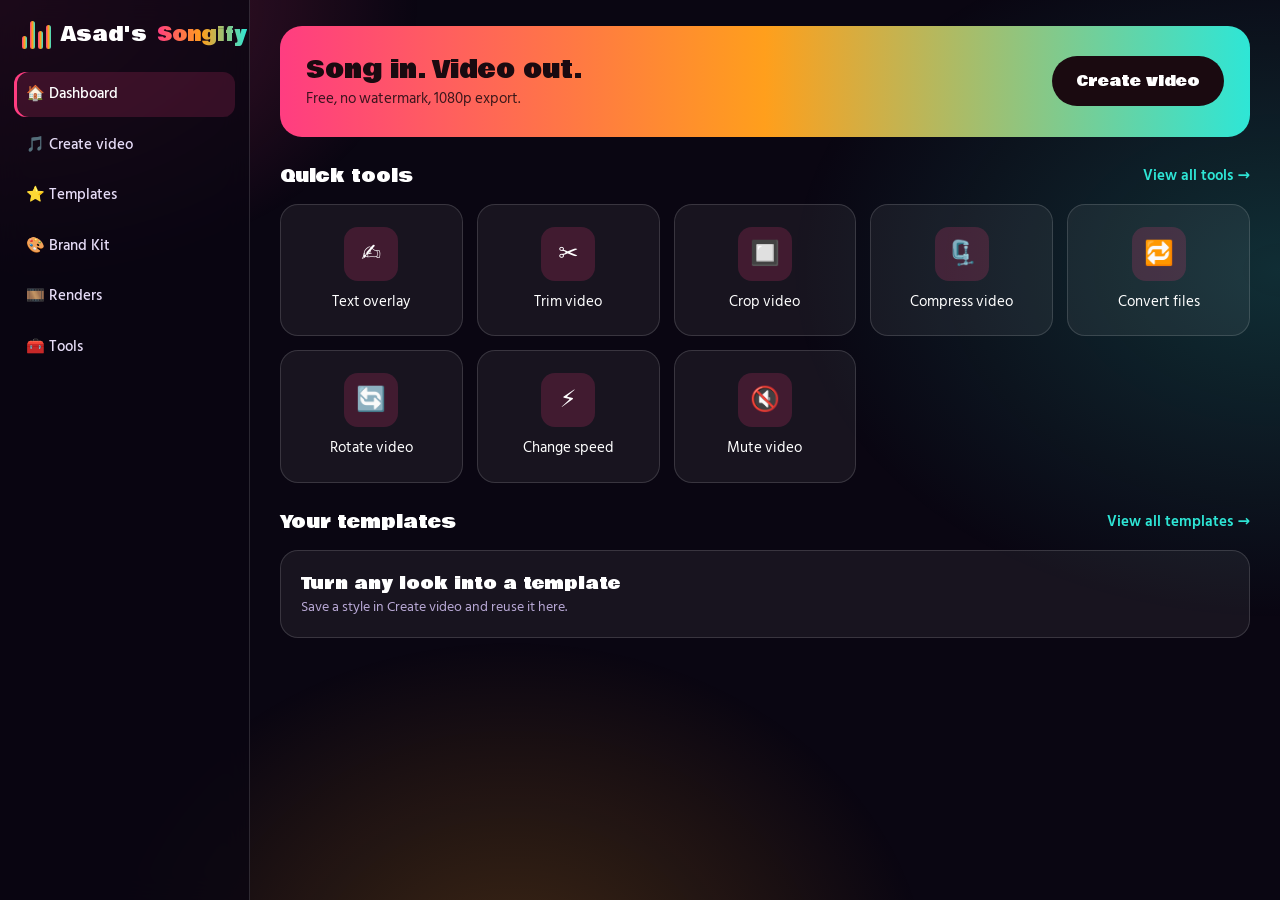
<file: index-backup.html>
<!DOCTYPE html>
<html lang="en">
<head>
<meta charset="UTF-8">
<meta name="viewport" content="width=device-width, initial-scale=1">
<title>Asad's Songify</title>
<link href="https://fonts.googleapis.com/css2?family=Bowlby+One&family=Hind+Siliguri:wght@400;500;600&display=swap" rel="stylesheet">
<style>
:root{--bg:#0a0612;--glass:rgba(255,255,255,.06);--line:rgba(255,255,255,.14);--mute:#b9a9d6;--pink:#ff3d81;--org:#ff9f1c;--cyan:#2ee6d6;--grad:linear-gradient(90deg,var(--pink),var(--org),var(--cyan))}
*{box-sizing:border-box;margin:0}
body{background:var(--bg);color:#fff;font:400 15px/1.5 'Hind Siliguri',system-ui,sans-serif;min-height:100vh;display:flex}
body:before{content:"";position:fixed;inset:0;z-index:-1;background:radial-gradient(600px 400px at 0 0,rgba(255,61,129,.3),transparent 70%),radial-gradient(700px 500px at 100% 30%,rgba(46,230,214,.18),transparent 70%),radial-gradient(600px 500px at 40% 110%,rgba(255,159,28,.22),transparent 70%)}
h1,h2,h3{font-family:'Bowlby One',sans-serif;font-weight:400}
nav{width:250px;flex:none;padding:20px 14px;border-right:1px solid var(--line);background:rgba(10,6,18,.75);backdrop-filter:blur(14px);position:sticky;top:0;height:100vh;display:flex;flex-direction:column;gap:6px}
.brand{display:flex;align-items:center;gap:10px;padding:0 8px 16px;font:400 19px 'Bowlby One'}
.brand span{background:var(--grad);-webkit-background-clip:text;background-clip:text;color:transparent}
.lg{display:flex;align-items:flex-end;gap:3px;height:28px}.lg b{width:5px;border-radius:3px;background:var(--grad);height:45%}.lg b:nth-child(2){height:100%}.lg b:nth-child(3){height:65%}.lg b:nth-child(4){height:85%}
nav a{display:flex;gap:12px;align-items:center;padding:11px 12px;border-radius:12px;color:#e6dcf7;text-decoration:none;font-weight:500;cursor:pointer}
nav a:hover{background:var(--glass)}nav a.on{background:rgba(255,61,129,.16);color:#fff;box-shadow:inset 3px 0 var(--pink)}
main{flex:1;padding:26px 30px;min-width:0;max-width:1100px}
.top{display:none;align-items:center;gap:12px;padding:12px 16px;border-bottom:1px solid var(--line)}
.top button{background:none;border:none;color:#fff;font-size:24px;cursor:pointer}
h2{font-size:24px;margin-bottom:6px}.sub{color:var(--mute);margin-bottom:22px}
.head{display:flex;justify-content:space-between;align-items:center;margin:26px 0 14px;flex-wrap:wrap;gap:8px}.head h3{font-size:18px}
.head a{color:var(--cyan);text-decoration:none;cursor:pointer;font-weight:600}
.grid{display:grid;grid-template-columns:repeat(auto-fill,minmax(180px,1fr));gap:14px}
.card{background:var(--glass);border:1px solid var(--line);border-radius:18px;padding:22px 14px;text-align:center;cursor:pointer;transition:.15s;color:#fff;text-decoration:none;display:block}
.card:hover{transform:translateY(-3px);border-color:var(--pink)}
.card i{display:grid;place-items:center;width:54px;height:54px;margin:0 auto 10px;border-radius:14px;background:rgba(255,61,129,.18);font-size:24px;font-style:normal}
.hero{background:var(--grad);color:#1a0a10;border-radius:22px;padding:26px;display:flex;justify-content:space-between;align-items:center;gap:14px;flex-wrap:wrap;margin-bottom:8px}
.hero h2{margin:0}.hero p{opacity:.85}
.btn{border:none;background:#1a0a10;color:#fff;font:400 15px 'Bowlby One';padding:13px 24px;border-radius:99px;cursor:pointer;text-decoration:none;display:inline-block}
.btn.g{background:var(--grad);color:#1a0a10;box-shadow:0 8px 28px rgba(255,159,28,.35)}.btn:disabled{opacity:.5;cursor:wait}
.box{background:var(--glass);border:1px solid var(--line);border-radius:18px;padding:20px;margin-bottom:14px}
.row{display:flex;align-items:center;justify-content:space-between;gap:10px;padding:8px 0;color:var(--mute);flex-wrap:wrap}
input[type=text],input[type=number],select{background:rgba(0,0,0,.35);border:1px solid var(--line);color:#fff;border-radius:10px;padding:8px 12px;font:inherit;min-width:140px}
input[type=color]{width:44px;height:32px;border:none;background:none}
.drop{display:flex;align-items:center;gap:12px;border:1.5px dashed var(--line);border-radius:14px;padding:16px;cursor:pointer;color:var(--mute)}.drop.ok{border-color:var(--org);color:#fff}.drop input{display:none}
.prog{height:9px;background:rgba(255,255,255,.12);border-radius:9px;overflow:hidden;display:none;margin:14px 0}.prog div{height:100%;width:0;background:var(--grad)}
.msg{color:var(--mute);font-size:14px}video{max-width:100%;border-radius:14px;margin-top:14px;background:#000}
.tag{display:inline-block;font-size:12px;padding:2px 10px;border:1px solid var(--line);border-radius:99px;color:var(--mute);margin:2px 4px 0 0}
.tr{display:flex;justify-content:space-between;align-items:center;gap:10px;padding:12px 0;border-bottom:1px solid var(--line);flex-wrap:wrap}
.sm{background:none;border:1px solid var(--line);color:#fff;border-radius:10px;padding:6px 14px;cursor:pointer;font:inherit}.sm:hover{border-color:var(--pink)}
section{display:none}section.on{display:block}
@media(max-width:820px){body{display:block}nav{position:fixed;z-index:9;left:-270px;transition:.2s;width:250px}nav.open{left:0}.top{display:flex}main{padding:18px 16px}}
</style>
</head>
<body>
<nav id="nav">
  <div class="brand"><div class="lg"><b></b><b></b><b></b><b></b></div>Asad's <span>Songify</span></div>
  <a href="#dash" data-v="dash">🏠 Dashboard</a>
  <a href="create.html">🎵 Create video</a>
  <a href="#templates" data-v="templates">⭐ Templates</a>
  <a href="#brand" data-v="brand">🎨 Brand Kit</a>
  <a href="#renders" data-v="renders">🎞️ Renders</a>
  <a href="#tools" data-v="tools">🧰 Tools</a>
</nav>
<div style="flex:1;min-width:0">
<div class="top"><button onclick="nav.classList.toggle('open')">☰</button><b class="brand" style="padding:0">Asad's <span>Songify</span></b></div>
<main>
<section id="dash">
  <div class="hero"><div><h2>Song in. Video out.</h2><p>Free, no watermark, 1080p export.</p></div><a class="btn" href="create.html">Create video</a></div>
  <div class="head"><h3>Quick tools</h3><a href="#tools">View all tools →</a></div><div class="grid" id="qt"></div>
  <div class="head"><h3>Your templates</h3><a href="#templates">View all templates →</a></div><div id="qtpl"></div>
</section>
<section id="tools"><h2>Tools</h2><p class="sub">Work on any video, right in your browser. Nothing gets uploaded.</p><div class="grid" id="all"></div></section>
<section id="tool">
  <a class="sm" href="#tools" style="text-decoration:none;display:inline-block;margin-bottom:14px">← All tools</a>
  <h2 id="tt"></h2><p class="sub" id="td"></p>
  <div class="box">
    <label class="drop" id="dv"><span style="font-size:22px">🎬</span><b style="font-weight:500">Choose a video</b><input type="file" id="fv" accept="video/*"></label>
    <div id="opts" style="margin-top:8px"></div>
    <div style="margin-top:14px"><button class="btn g" id="go">Start</button> <span class="msg" id="tmsg"></span></div>
    <div class="prog" id="tp"><div id="tpb"></div></div>
    <div id="out"></div>
  </div>
  <p class="msg">Keep this tab open while it works. It runs about as long as the clip (faster at higher speeds).</p>
</section>
<section id="templates"><h2>Templates</h2><p class="sub">Save your favourite look in Create video, then reuse it in one tap.</p><div id="tl"></div></section>
<section id="brand"><h2>Brand Kit</h2><p class="sub">Set once. Every new video starts with these.</p>
  <div class="box"><div class="row">Brand colour<input type="color" id="bc" value="#ff9f1c"></div>
  <div class="row">Default title / channel name<input type="text" id="bt" placeholder="Asad's Songify"></div>
  <button class="btn g" id="bs" style="margin-top:12px">Save brand kit</button> <span class="msg" id="bm"></span></div></section>
<section id="renders"><h2>Renders</h2><p class="sub">Your export history. The video files are saved where you chose on your device.</p><div id="rl"></div></section>
</main></div>
<script>
const $=id=>document.getElementById(id),nav=$('nav');
const LS=(k,d)=>{try{return JSON.parse(localStorage.getItem(k))??d}catch{return d}},save=(k,v)=>localStorage.setItem(k,JSON.stringify(v));
const T={text:['Text overlay','✍️','Burn a title or caption onto your video.'],trim:['Trim video','✂️','Keep only the part you want.'],crop:['Crop video','🔲','Centre-crop to a new shape.'],compress:['Compress video','🗜️','Make the file smaller.'],convert:['Convert files','🔁','Change the video format.'],rotate:['Rotate video','🔄','Turn the video around.'],speed:['Change speed','⚡','Slow it down or speed it up.'],mute:['Mute video','🔇','Remove the sound.']};
const cards=Object.entries(T).map(([k,v])=>`<a class="card" href="#tool-${k}"><i>${v[1]}</i>${v[0]}</a>`).join('');
$('qt').innerHTML=$('all').innerHTML=cards;
const BUILT=[{name:'Rickshaw Fest',style:3,size:1,q:1,col:'#ffb703',dim:'35',pulse:true},{name:'Neon Circle',style:1,size:0,q:1,col:'#2ee6d6',dim:'50',pulse:true},{name:'Clean Bars',style:0,size:2,q:1,col:'#ff3d81',dim:'40',pulse:false}];
const SN=['Bars','Circle','Wave','Rickshaw art','Mirror','Line','Spectrum','Radial','Cords','Nebula','Dots','None'],ZN=['16:9','9:16','1:1'],QN=['720p','1080p'];
function tplHTML(list,del){return list.map((t,i)=>`<div class="tr"><div><b>${t.name.replace(/</g,'&lt;')}</b><br><span class="tag">${SN[t.style]}</span><span class="tag">${ZN[t.size]}</span><span class="tag">${QN[t.q]}</span></div><div><button class="sm" data-u='${JSON.stringify(t)}'>Use</button>${del?` <button class="sm" data-d="${i}">Delete</button>`:''}</div></div>`).join('')}
function renderT(){const my=LS('sg_templates',[]);$('tl').innerHTML='<h3 style="font-size:16px;margin-bottom:6px">Yours</h3>'+(my.length?tplHTML(my,true):'<p class="msg" style="padding:10px 0">Nothing yet. Open Create video and tap “Save as template”.</p>')+'<h3 style="font-size:16px;margin:22px 0 6px">Starters</h3>'+tplHTML(BUILT,false);$('qtpl').innerHTML=(my.length?tplHTML(my.slice(0,3),false):'<div class="box"><h3 style="font-size:17px">Turn any look into a template</h3><p class="msg">Save a style in Create video and reuse it here.</p></div>')}
document.addEventListener('click',e=>{const u=e.target.dataset.u,d=e.target.dataset.d;if(u){save('sg_apply',JSON.parse(u));location.href='create.html'}if(d!==undefined){const a=LS('sg_templates',[]);a.splice(+d,1);save('sg_templates',a);renderT()}});
function renderR(){const r=LS('sg_renders',[]);$('rl').innerHTML=r.length?r.map(x=>`<div class="tr"><div><b>${x.name}</b><br><span class="tag">${x.res}</span><span class="tag">${x.dur}</span></div><span class="msg">${new Date(x.when).toLocaleString()}</span></div>`).join(''):'<p class="msg">No exports yet.</p>'}
const b=LS('sg_brand',{});$('bc').value=b.col||'#ff9f1c';$('bt').value=b.txt||'';
$('bs').onclick=()=>{save('sg_brand',{col:$('bc').value,txt:$('bt').value});$('bm').textContent='Saved ✓'};
// ---- video tools (browser only, no uploads) ----
let tool='',file=null;
const O={
 trim:'<div class="row">Start (seconds)<input type="number" id="o1" value="0" min="0"></div><div class="row">End (seconds, blank = end)<input type="number" id="o2" min="0"></div>',
 crop:'<div class="row">Shape<select id="o1"><option value="1">1:1 Square</option><option value="0.5625">9:16 Reels</option><option value="1.7778">16:9 Wide</option><option value="0.8">4:5 Portrait</option></select></div>',
 rotate:'<div class="row">Turn<select id="o1"><option value="90">90° right</option><option value="180">180°</option><option value="270">90° left</option></select></div>',
 speed:'<div class="row">Speed<select id="o1"><option>0.5</option><option>0.75</option><option>1.25</option><option>1.5</option><option selected>2</option><option>3</option></select></div>',
 compress:'<div class="row">Quality<select id="o1"><option value="1000000">Small (1 Mbps)</option><option value="2500000" selected>Medium (2.5 Mbps)</option><option value="5000000">High (5 Mbps)</option></select></div><div class="row">Max height<select id="o2"><option value="480">480p</option><option value="720" selected>720p</option><option value="1080">1080p</option></select></div>',
 convert:'<div class="row">Format<select id="o1"><option value="mp4">MP4</option><option value="webm">WebM</option></select></div>',
 text:'<div class="row">Text<input type="text" id="o1" placeholder="Your title"></div><div class="row">Position<select id="o2"><option value="0.9">Bottom</option><option value="0.5">Middle</option><option value="0.1">Top</option></select></div>',
 mute:''};
function route(){const h=location.hash.slice(1)||'dash';let v=h;
 if(h.startsWith('tool-')){tool=h.slice(5);v='tool';if(!T[tool])return location.hash='#tools';$('tt').textContent=T[tool][0];$('td').textContent=T[tool][2];$('opts').innerHTML=O[tool];$('go').textContent='Start';$('out').innerHTML='';$('tmsg').textContent=''}
 document.querySelectorAll('section').forEach(s=>s.classList.toggle('on',s.id===v));
 document.querySelectorAll('nav a[data-v]').forEach(a=>a.classList.toggle('on',a.dataset.v===(v==='tool'?'tools':v)));
 nav.classList.remove('open');renderT();renderR();scrollTo(0,0)}
addEventListener('hashchange',route);
$('fv').onchange=e=>{file=e.target.files[0];if(!file)return;$('dv').classList.add('ok');$('dv').querySelector('b').textContent=file.name};
const pick=l=>l.find(m=>MediaRecorder.isTypeSupported(m));
$('go').onclick=async()=>{
 if(!file)return $('tmsg').textContent='Choose a video first.';
 if(!window.MediaRecorder)return $('tmsg').textContent='Use Chrome or Edge.';
 const g=id=>$(id)?$(id).value:'',v=document.createElement('video');v.src=URL.createObjectURL(file);v.playsInline=true;v.preload='auto';
 await new Promise(r=>v.onloadedmetadata=r);
 const D=v.duration;let st=0,en=D,sw=v.videoWidth,sh=v.videoHeight,sx=0,sy=0,cw=sw,ch=sh,rot=0,sc=1,br=8e6,fmt=null;
 if(tool==='trim'){st=Math.max(0,+g('o1')||0);en=Math.min(D,+g('o2')||D);if(en<=st)return $('tmsg').textContent='End must be after start.'}
 if(tool==='crop'){const r=+g('o1');if(sw/sh>r)cw=sh*r;else ch=sw/r;sx=(sw-cw)/2;sy=(sh-ch)/2}
 if(tool==='rotate')rot=+g('o1');
 if(tool==='speed')v.playbackRate=+g('o1');
 if(tool==='compress'){br=+g('o1');sc=Math.min(1,+g('o2')/Math.min(cw,ch))}
 if(tool==='convert')fmt=g('o1');
 let W=Math.round(cw*sc)&~1,H=Math.round(ch*sc)&~1;if(rot%180)[W,H]=[H,W];
 const pw=rot%180?H:W,ph=rot%180?W:H,c=document.createElement('canvas');c.width=W;c.height=H;const x=c.getContext('2d');
 const MP4=['video/mp4;codecs=avc1,mp4a.40.2','video/mp4'],WEB=['video/webm;codecs=vp9,opus','video/webm;codecs=vp8,opus','video/webm'];
 const mime=fmt==='webm'?pick(WEB):fmt==='mp4'?pick(MP4):(pick(MP4)||pick(WEB));
 if(!mime)return $('tmsg').textContent='This browser cannot make that format. Try WebM.';
 const stream=c.captureStream(30);
 if(tool==='mute')v.muted=true;else{const ac=new AudioContext(),src=ac.createMediaElementSource(v),d=ac.createMediaStreamDestination();src.connect(d);d.stream.getAudioTracks().forEach(t=>stream.addTrack(t))}
 const rec=new MediaRecorder(stream,{mimeType:mime,videoBitsPerSecond:br}),ch2=[];rec.ondataavailable=e=>e.data.size&&ch2.push(e.data);
 $('go').disabled=true;$('tp').style.display='block';$('out').innerHTML='';
 v.currentTime=st;await new Promise(r=>v.onseeked=r);
 rec.onstop=()=>{const ext=mime.startsWith('video/mp4')?'mp4':'webm',blob=new Blob(ch2,{type:mime}),url=URL.createObjectURL(blob);
  $('out').innerHTML=`<video src="${url}" controls></video><div style="margin-top:12px"><a class="btn g" href="${url}" download="songify-${tool}.${ext}">Download ${ext.toUpperCase()}</a></div>`;
  $('tmsg').textContent='Done 🔥';$('go').disabled=false;$('go').textContent='Run again';setTimeout(()=>$('tp').style.display='none',1500)};
 rec.start(500);await v.play();
 const txt=g('o1'),ty=+g('o2');
 (function tick(){const t=v.currentTime;
  x.fillStyle='#000';x.fillRect(0,0,W,H);x.save();x.translate(W/2,H/2);x.rotate(rot*Math.PI/180);x.drawImage(v,sx,sy,cw,ch,-pw/2,-ph/2,pw,ph);x.restore();
  if(tool==='text'&&txt){const m=Math.min(W,H);x.font=`600 ${m*.06}px 'Hind Siliguri',sans-serif`;x.textAlign='center';x.fillStyle='#fff';x.shadowColor='#000';x.shadowBlur=m*.02;x.fillText(txt,W/2,H*ty);x.shadowBlur=0}
  const p=Math.min(1,(t-st)/(en-st));$('tpb').style.width=p*100+'%';$('tmsg').textContent='Working '+Math.round(p*100)+'%';
  if(t>=en-.05||v.ended){v.pause();rec.stop()}else requestAnimationFrame(tick)})();
};
route();
</script>
</body>
</html>
</file>
